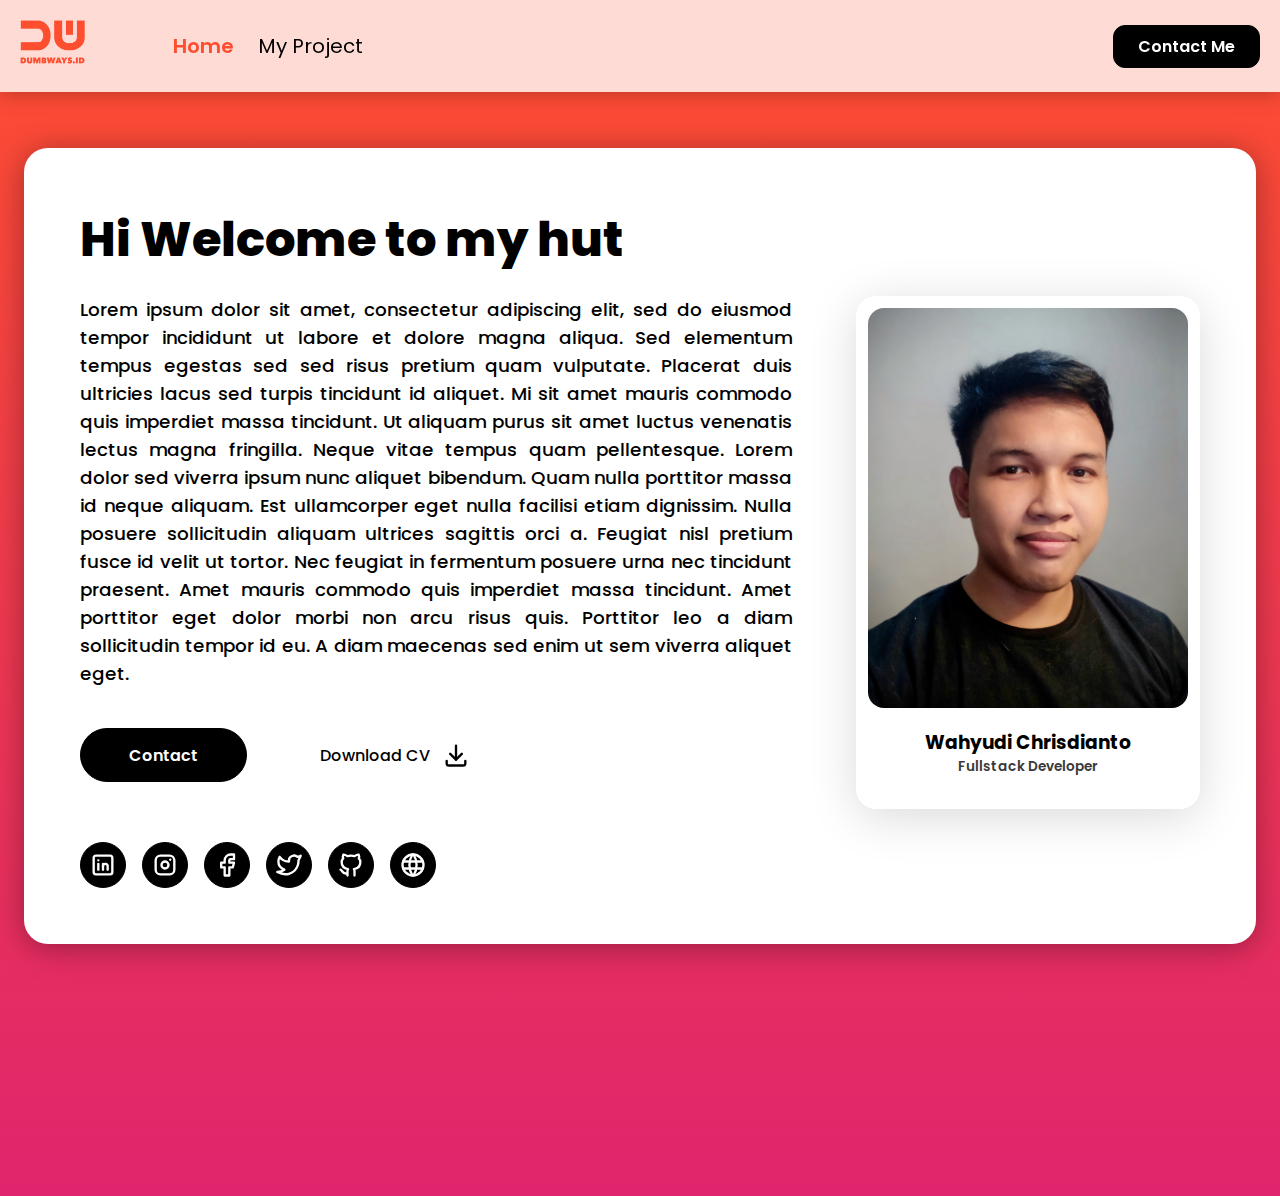
<file: index.html>
<!DOCTYPE html>
<html lang="en">

<head>
  <meta charset="UTF-8">
  <meta http-equiv="X-UA-Compatible" content="IE=edge">
  <meta name="viewport" content="width=device-width, initial-scale=1.0">
  <title>Batch 43 - Day 5 | Wahyudi Chrisdianto</title>
  <link rel="preload" href="assets/css/app.css" as="style">
  <link rel="stylesheet" href="assets/css/app.css">
  <link rel="stylesheet" href="assets/css/profile.css">
  <link rel="shortcut icon" href="assets/favicon.ico" type="image/x-icon">
</head>

<body>
  <header class="header">
    <div class="header-wrapper">
      <div class="header-logo"><img src="assets/img/logo-DW.webp" alt="Dumbways Logo"></div>
      <div class="header-nav">
        <ul class="header-nav__left">
          <li>
            <a href="index.html" class="link link-active">Home</a>
          </li>
          <li>
            <a href="project.html" class="link">My Project</a>
          </li>
          <!-- <li>
            <a href="blog.html" class="link">Blog</a>
          </li> -->
        </ul>
        <div class="header-nav__right">
          <a href="contact.html" class="btn btn-primary">Contact Me</a>
        </div>
      </div>
    </div>
  </header>
  <section class="bg-wrapper">
    <div class="container">
      <div class="card shadow-lg">
        <div class="card-wrapper">
          <h1 class="card-title">Hi Welcome to my hut</h1>
          <div class="card-body card-body__split">
            <div class="card-body__split-full">
              <p class="card-desc">
                Lorem ipsum dolor sit amet, consectetur adipiscing elit, sed do eiusmod tempor
                incididunt ut labore et dolore magna aliqua. Sed elementum tempus egestas sed sed risus pretium quam
                vulputate. Placerat duis ultricies lacus sed turpis tincidunt id aliquet. Mi sit amet mauris commodo
                quis
                imperdiet massa tincidunt. Ut aliquam purus sit amet luctus venenatis lectus magna fringilla. Neque
                vitae
                tempus quam pellentesque. Lorem dolor sed viverra ipsum nunc aliquet bibendum. Quam nulla porttitor
                massa
                id
                neque aliquam. Est ullamcorper eget nulla facilisi etiam dignissim. Nulla posuere sollicitudin aliquam
                ultrices sagittis orci
                a. Feugiat nisl pretium fusce id velit ut tortor. Nec feugiat in fermentum posuere urna nec tincidunt
                praesent. Amet mauris commodo quis imperdiet massa tincidunt. Amet porttitor eget dolor morbi non arcu
                risus
                quis. Porttitor leo a diam sollicitudin tempor id eu. A diam maecenas sed enim ut sem viverra aliquet
                eget.
              </p>
              <div class="btn-group">
                <!-- Contact Btn -->
                <a href="mailto:wahyudi.chrisdianto@gmail.com" class="btn btn-primary btn-lg rounded-full">Contact</a>

                <!-- Download CV Btn -->
                <!-- add 'download' atribute if u want to make download when clicked -->
                <a href="assets/uploads/wahyu_cv19122022.pdf"
                  class="btn btn-transparent btn-icon btn-lg rounded-full">Download
                  CV
                  <svg class="btn-transparent__svg" viewBox="0 0 24 24">
                    <path stroke="none" d="M0 0h24v24H0z" fill="none"></path>
                    <path d="M4 17v2a2 2 0 0 0 2 2h12a2 2 0 0 0 2 -2v-2"></path>
                    <polyline points="7 11 12 16 17 11"></polyline>
                    <line x1="12" y1="4" x2="12" y2="16"></line>
                  </svg>
                </a>
              </div>

              <div class="social-icon__wrapper">
                <!-- Linkedin -->
                <a id="linkedin" href="https://linkedin.com/in/hyujisf/" class="social-icon">
                  <svg class="social-icon__svg" viewBox="0 0 24 24">
                    <path stroke="none" d="M0 0h24v24H0z" fill="none"></path>
                    <rect x="4" y="4" width="16" height="16" rx="2"></rect>
                    <line x1="8" y1="11" x2="8" y2="16"></line>
                    <line x1="8" y1="8" x2="8" y2="8.01"></line>
                    <line x1="12" y1="16" x2="12" y2="11"></line>
                    <path d="M16 16v-3a2 2 0 0 0 -4 0"></path>
                  </svg>
                </a>

                <!-- Instagram -->
                <a id="instagram" href="https://instagram.com/hyujisf" class="social-icon">
                  <svg class="social-icon__svg" viewBox="0 0 24 24">
                    <path stroke="none" d="M0 0h24v24H0z" fill="none"></path>
                    <rect x="4" y="4" width="16" height="16" rx="4"></rect>
                    <circle cx="12" cy="12" r="3"></circle>
                    <line x1="16.5" y1="7.5" x2="16.5" y2="7.501"></line>
                  </svg>
                </a>

                <!-- Facebook -->
                <a id="facebook" href="https://www.facebook.com/hyujisf/" class="social-icon">
                  <svg class="social-icon__svg" viewBox="0 0 24 24">
                    <path stroke="none" d="M0 0h24v24H0z" fill="none"></path>
                    <path d="M7 10v4h3v7h4v-7h3l1 -4h-4v-2a1 1 0 0 1 1 -1h3v-4h-3a5 5 0 0 0 -5 5v2h-3"></path>
                  </svg>
                </a>

                <!-- Twitter -->
                <a id="twitter" href="https://twitter.com/hyujisf" class="social-icon">
                  <svg class="social-icon__svg" viewBox="0 0 24 24">
                    <path stroke="none" d="M0 0h24v24H0z" fill="none"></path>
                    <path
                      d="M22 4.01c-1 .49 -1.98 .689 -3 .99c-1.121 -1.265 -2.783 -1.335 -4.38 -.737s-2.643 2.06 -2.62 3.737v1c-3.245 .083 -6.135 -1.395 -8 -4c0 0 -4.182 7.433 4 11c-1.872 1.247 -3.739 2.088 -6 2c3.308 1.803 6.913 2.423 10.034 1.517c3.58 -1.04 6.522 -3.723 7.651 -7.742a13.84 13.84 0 0 0 .497 -3.753c-.002 -.249 1.51 -2.772 1.818 -4.013z">
                    </path>
                  </svg>
                </a>

                <!-- Github -->
                <a id="github" href="https://github.com/hyujisf" class="social-icon">
                  <svg class="social-icon__svg" viewBox="0 0 24 24">
                    <path stroke="none" d="M0 0h24v24H0z" fill="none"></path>
                    <path
                      d="M9 19c-4.3 1.4 -4.3 -2.5 -6 -3m12 5v-3.5c0 -1 .1 -1.4 -.5 -2c2.8 -.3 5.5 -1.4 5.5 -6a4.6 4.6 0 0 0 -1.3 -3.2a4.2 4.2 0 0 0 -.1 -3.2s-1.1 -.3 -3.5 1.3a12.3 12.3 0 0 0 -6.2 0c-2.4 -1.6 -3.5 -1.3 -3.5 -1.3a4.2 4.2 0 0 0 -.1 3.2a4.6 4.6 0 0 0 -1.3 3.2c0 4.6 2.7 5.7 5.5 6c-.6 .6 -.6 1.2 -.5 2v3.5">
                    </path>
                  </svg>
                </a>

                <!-- Personal Web -->
                <a id="personalweb" href="http://hyujisf.github.io" class="social-icon">
                  <svg class="social-icon__svg" viewBox="0 0 24 24">
                    <path stroke="none" d="M0 0h24v24H0z" fill="none"></path>
                    <circle cx="12" cy="12" r="9"></circle>
                    <line x1="3.6" y1="9" x2="20.4" y2="9"></line>
                    <line x1="3.6" y1="15" x2="20.4" y2="15"></line>
                    <path d="M11.5 3a17 17 0 0 0 0 18"></path>
                    <path d="M12.5 3a17 17 0 0 1 0 18"></path>
                  </svg>
                </a>
              </div>

            </div>
            <div class="card-body__split-fit">
              <!-- Profile Card -->
              <div class="card card-profile">
                <div class="card-profile__img">
                  <img src="assets/img/Personal.jpg" alt="Wahyudi Chrisdianto">
                </div>
                <div class="card-profile__body">
                  <h3 class="card-profile__title">Wahyudi Chrisdianto</h3>
                  <p class="card-profile__desc">Fullstack Developer</p>
                </div>
              </div>
            </div>
          </div>
        </div>
      </div>
    </div>

  </section>


</body>

</html>
</file>
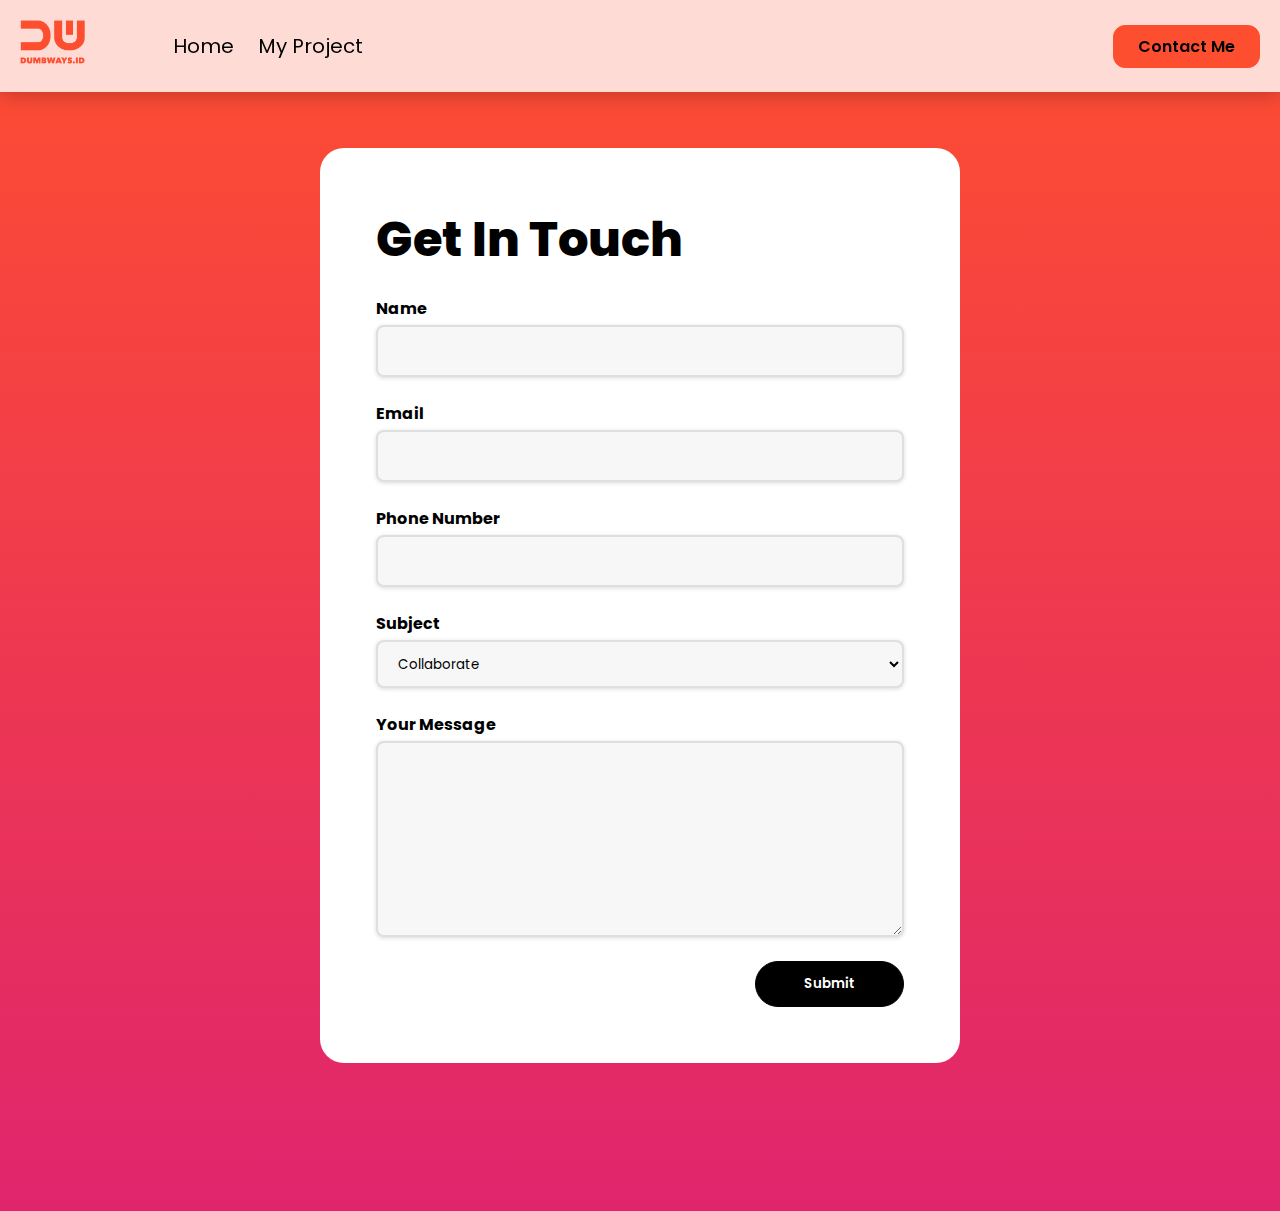
<file: contact.html>
<!DOCTYPE html>
<html lang="en">

<head>
  <meta charset="UTF-8">
  <meta http-equiv="X-UA-Compatible" content="IE=edge">
  <meta name="viewport" content="width=device-width, initial-scale=1.0">
  <title>Batch 43 - Day 5 | Wahyudi Chrisdianto</title>
  <link rel="preload" href="assets/css/app.css" as="style">
  <link rel="stylesheet" href="assets/css/app.css">
  <link rel="stylesheet" href="assets/css/contact.css">
  <link rel="shortcut icon" href="assets/favicon.ico" type="image/x-icon">
</head>

<body>
  <header class="header">
    <div class="header-wrapper">
      <div class="header-logo"><img src="assets/img/logo-DW.webp" alt="Dumbways Logo"></div>
      <div class="header-nav">
        <ul class="header-nav__left">
          <li>
            <a href="index.html" class="link">Home</a>
          </li>
          <li>
            <a href="project.html" class="link">My Project</a>
          </li>
          <!-- <li>
            <a href="blog.html" class="link">Blog</a>
          </li> -->
        </ul>
        <div class="header-nav__right">
          <a href="contact.html" class="btn btn-primary btn-active">Contact Me</a>
        </div>
      </div>
    </div>
  </header>
  <section class="bg-wrapper">
    <div class=" container-sm">
      <div class="card">
        <div class="card-wrapper">
          <h1 class="card-title">Get In Touch</h1>
          <div class="card-body">
            <form action="" class="form">
              <div class="form-input">
                <label for="f-name">Name</label>
                <input id="f-name" type="text" class="input">
              </div>
              <div class="form-input">
                <label for="f-email">Email</label>
                <input id="f-email" type="email" class="input">
              </div>
              <div class="form-input">
                <label for="f-phone">Phone Number</label>
                <input id="f-phone" type="text" class="input">
              </div>
              <div class="form-input">
                <label for="f-subject">Subject</label>
                <select id="f-subject" class="select">
                  <option value="Opsi 1">Collaborate</option>
                  <option value="Opsi 2">Job Offering</option>
                  <option value="Opsi 3">Other</option>
                </select>
              </div>
              <div class="form-input">
                <label for="f-message">Your Message</label>
                <textarea id="f-message" name="f-message" id="" cols="30" rows="8" class="textarea"></textarea>
              </div>
              <div class="form-submit" style="">
                <button class="btn btn-primary btn-lg rounded-full" type="button" onclick="submitData()">Submit</button>
              </div>
            </form>
          </div>
        </div>
      </div>
    </div>
  </section>
  <script src="assets/js/contact.js"></script>
</body>

</html>
</file>
<file: assets/css/profile.css>
/* Card Profile */
.card-profile {
  border-radius: 20px;
  width: 320px;
  margin: auto;
  box-shadow: 0 8px 48px rgba(0, 0, 0, 0.15);
  overflow: hidden;
}

.card-profile__img {
  width: 100%;
  height: 400px;
  border-radius: 16px;
  overflow: hidden;
}

.card-profile__img>img {
  object-fit: cover;
  width: 100%;
  height: 100%;
  filter: saturate(1.20) grayscale(20%);
}

.card-profile__body {
  text-align: center;
  margin: 20px 0;
}

.card-profile__desc {
  font-weight: 600;
  font-size: .85rem;
  color: #3a3a3a;
}
</file>
<file: assets/css/contact.css>
/* Form Input */
.card-contact {
  padding: 3rem;

}
</file>
<file: assets/css/app.css>
/* Import Font */
@import url('https://fonts.googleapis.com/css2?family=Poppins:wght@100;200;300;400;500;600;700;800;900&display=swap');

/* Reset CSS */

* {
  font-family: 'Poppins', sans-serif;
  margin: 0;
}

a {
  text-decoration: none;
  color: black;
}

/* Wrapper */

:root {
  /* Colors */
  --primary: #000;
  --sub-primary: #fff;
  --secondary: #fe4e30;
  --sub-secondary: #000;
  --tertiary: #000;
  --sub-tertiary: #000;
}


.bg-wrapper {
  padding: 124px 0;
  /* height: 100%; */
}

@media (min-width: 1024px) {
  .bg-wrapper {
    padding: 148px 24px;
    min-height: 100vh;
    object-fit: cover;
    background-image: linear-gradient(to bottom, #fe4e30, #e0256d);
  }
}

/* --- Shape Start --- */

.rounded {
  border-radius: .75rem;
}

.rounded-full {
  border-radius: 99rem !important;
}

/* --- Shape Stop --- */



/* --- Header Start --- */


.header {
  width: 100%;
  padding: 20px 0;
  position: fixed;
  z-index: 2;
  background-color: rgba(255, 255, 255, 0.8);
  box-shadow: 0 2px 20px rgba(0, 0, 0, 0.25);
  backdrop-filter: blur(24px);
}

.header-wrapper {
  margin: 0 auto;
  padding: 0 1.25rem;
  max-width: 1280px;
  display: flex;
}

.header-logo {
  width: 72px;
}

.header-logo>img {
  width: 100%;
}

.header-nav {
  display: flex;
  align-items: center;
  justify-content: space-between;
  width: 100%;
}

.header-nav__left {
  gap: 24px;
  font-size: 1rem;
}

.header-nav__left>li {
  list-style: none;
}

@media (min-width: 1024px) {
  .header-logo {
    margin-right: 48px;
  }

  .header-nav__left {
    display: flex;
    gap: 24px;
    font-size: 1.25rem;
  }
}

/* --- Header Stop --- */


/* --- Container Start --- */
.container-sm {
  max-width: 640px;
  margin: auto;
}

.container {
  max-width: 1280px;
  margin: auto;
}

/* --- Container Stop --- */

.shadow-lg {
  box-shadow: 0px 4px 32px rgba(0, 0, 0, 0.35);
}

.card-fit {
  width: fit-content;
}

/* --- Card Start --- */
.card {
  padding: 12px;
  border-radius: 0;
  background-color: white;
}

.card-wrapper {
  padding: 1rem;
  transition: all 500ms ease-in-out;
}


.card-title {
  font-size: 2rem;
  font-weight: 800;
  margin-bottom: 20px;
}

.card-head {}

.card-body {
  font-weight: 500;
  transition: all 500ms ease-in-out;
}

.card-body__split {
  display: flex;
  flex-direction: column;
  gap: 4rem;
}


.card-desc {
  text-align: justify;
  font-size: 1rem;
  line-height: 1.75rem;
}

.card-body__split-full {
  width: 100%;
}

.card-body__split-fit {
  width: 100%;
}

/* Card Split - Responsive Media */
@media (min-width: 1024px) {
  .card {
    border-radius: 24px;
  }

  .card-wrapper {
    padding: 2.75rem;
  }

  .card-body {
    /* border-radius: 24px; */
  }

  .card-body__split {
    flex-direction: row;
  }

  .card-body__split-full {
    width: 100%;
  }

  .card-body__split-fit {
    width: -moz-fit-content;
    width: fit-content;
  }

  .card-desc {
    font-size: 1.15rem;
    line-height: 1.75rem;
  }
}

/* Card - Responsive Media */
@media (min-width: 1024px) {
  .card-title {
    font-size: 3rem;
    margin-bottom: 20px;
  }
}

/* --- Card Stop --- */


/* --- Link Start --- */

.link {
  transition: 100ms ease-in-out;
}

.link:hover {
  font-weight: 600;
  color: #fe4e30;
}

.link-active {
  font-weight: 600;
  color: #fe4e30;
}

/* --- Link Stop --- */


/* --- Button Start --- */
.btn-group {
  display: flex;
  gap: 24px;
  flex-wrap: wrap;
  margin: 40px auto 0 auto;
  flex-direction: column;
}

.btn {
  display: flex;
  align-items: center;
  text-align: center;
  justify-content: center;
  border-radius: 12px;
  padding: .5rem 1.5rem;
  transition: 200ms ease-in-out;
  cursor: pointer;
}

.btn-lg {
  padding: .75rem 3rem;

}

.btn-icon {
  display: flex;
  justify-content: center;
  align-items: center;
}

.btn-primary {
  background-color: var(--primary);
  color: var(--sub-primary);
  border: .5px solid #000;
  font-weight: 600;
}

.btn-primary:hover {
  background-color: transparent;
  color: var(--primary);
  border: .5px solid #000;
  font-weight: 600;
}

.btn-active {
  background-color: var(--secondary);
  color: var(--sub-secondary);
  font-weight: 600;
  border: .5px solid var(--secondary);
}

.btn-transparent {
  gap: 12px;
  color: var(--primary);
  background-color: transparent;
  border: .5px solid rgba(0, 0, 0, 0);
}

.btn-transparent:hover {
  background-color: var(--primary);
  color: var(--sub-primary);
  border-radius: 99rem;
  border: .5px solid #000;
}

.btn-transparent__svg {
  height: 28px;
  width: 28px;
  fill: none;
  stroke-linecap: round;
  stroke-linejoin: round;
  stroke-width: 2;
  stroke: currentColor;
}

/* Social Icon - Responsive Media */
@media (min-width: 1024px) {

  .btn-group {
    margin: 40px 0 0 0;
    flex-direction: unset;
  }
}

/* --- Button Stop --- */


/* --- Social Icon Start --- */
.social-icon__wrapper {
  display: flex;
  justify-content: center;
  width: 100%;
  gap: 16px;
  width: 100%;
  margin-top: 60px;
}

.social-icon {
  padding: 8px;
  border-radius: 99rem;
  background-color: var(--primary);
  color: var(--sub-primary);
  text-decoration: none;
  display: inline-flex;
  border: .5px solid #000;
}

.social-icon:hover {
  transition: 200ms ease-in-out;
}

.social-icon__svg {
  height: 28px;
  width: 28px;
  fill: none;
  stroke-linecap: round;
  stroke-linejoin: round;
  stroke-width: 2;
  stroke: currentColor;
}

#linkedin:hover {
  background-color: #0b67c3;
  border: .5px solid #0b67c3;
}

#instagram:hover {
  background-color: #e0256d;
  border: .5px solid #e0256d;
}

#facebook:hover {
  background-color: #0b61ff;
  border: .5px solid #0b61ff;
}

#twitter:hover {
  background-color: #1bbbff;
  border: .5px solid #1bbbff;
}

#github:hover {
  background-color: #ffffff;
  color: #000;
  border: .5px solid #000;
}

#personalweb:hover {
  background-color: #3a3a3a;
  border: .5px solid #3a3a3a;
}

/* Social Icon - Responsive Media */
@media (min-width: 1024px) {
  .social-icon__wrapper {
    justify-content: start;
  }
}

/* --- Social Icon Stop --- */

.form-wrapper {
  margin: 0 auto;
  max-width: 520px;
}

.form {
  display: flex;
  gap: 1.5rem;
  flex-direction: column;
}

.form-group {
  display: flex;
  gap: 1.5rem;
  flex-direction: row;
}

.form-input {
  width: 100%;
  display: flex;
  gap: 4px;
  flex-direction: column;
}

.form-submit {
  display: flex;
  justify-content: end;
}

.form-input>label {
  font-weight: 700;
}

.form-input>input,
select,
textarea {
  padding: .5rem 1rem;
  border-radius: 8px;
  border: 2px solid rgb(223, 223, 223);
  /* border: none; */
  background-color: #f7f7f7;
  box-shadow: 0 1px 4px rgba(0, 0, 0, 0.15);
}

.form-input>input:hover,
select:hover,
textarea:hover {
  border: 2px solid #000;
}

.form-input>input:focus,
select:focus,
textarea:focus {
  background-color: #ffd8d1;
}

.form-input>input {
  height: 32px;
}

.form-input>select {
  height: 48px;
}

.form-input>textarea {
  padding: 1rem;
}

.form-input>button {
  flex-grow: unset;
}

.form-input__error {
  color: #e0256d;
}
</file>
